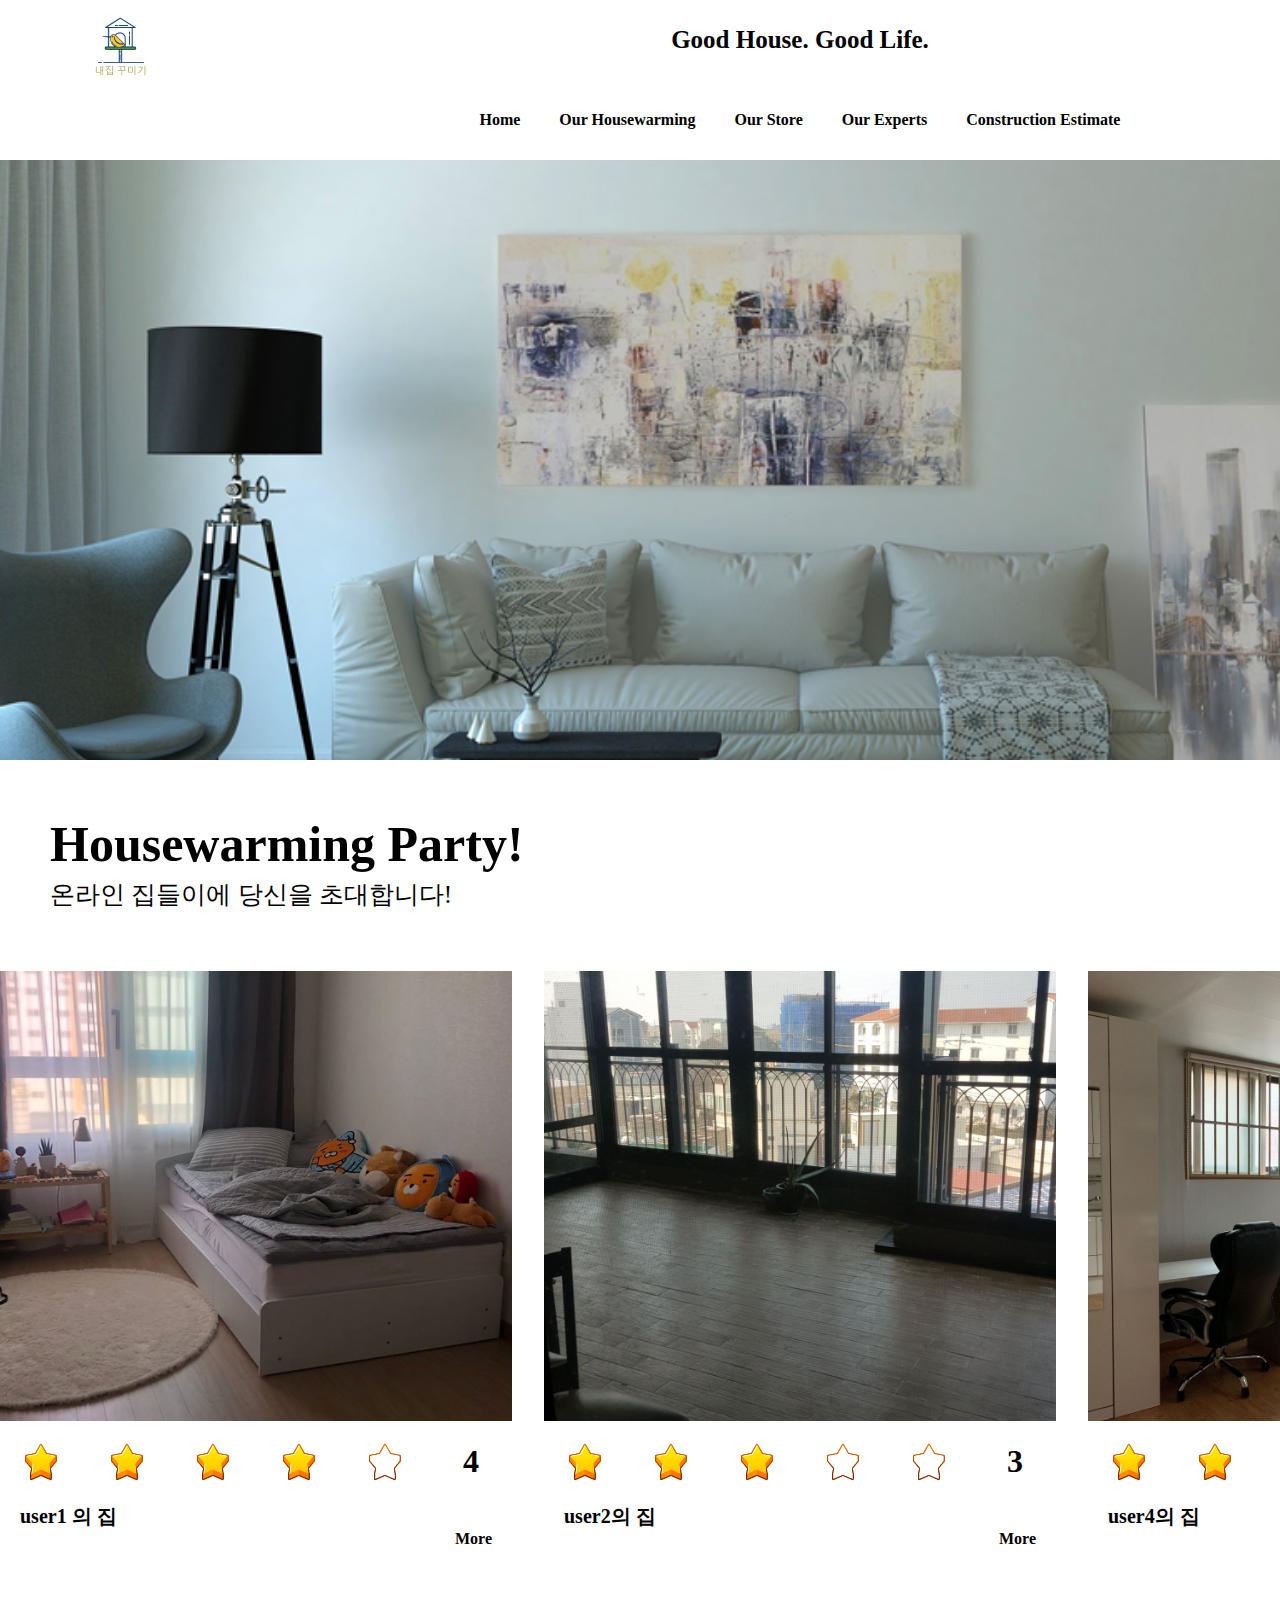
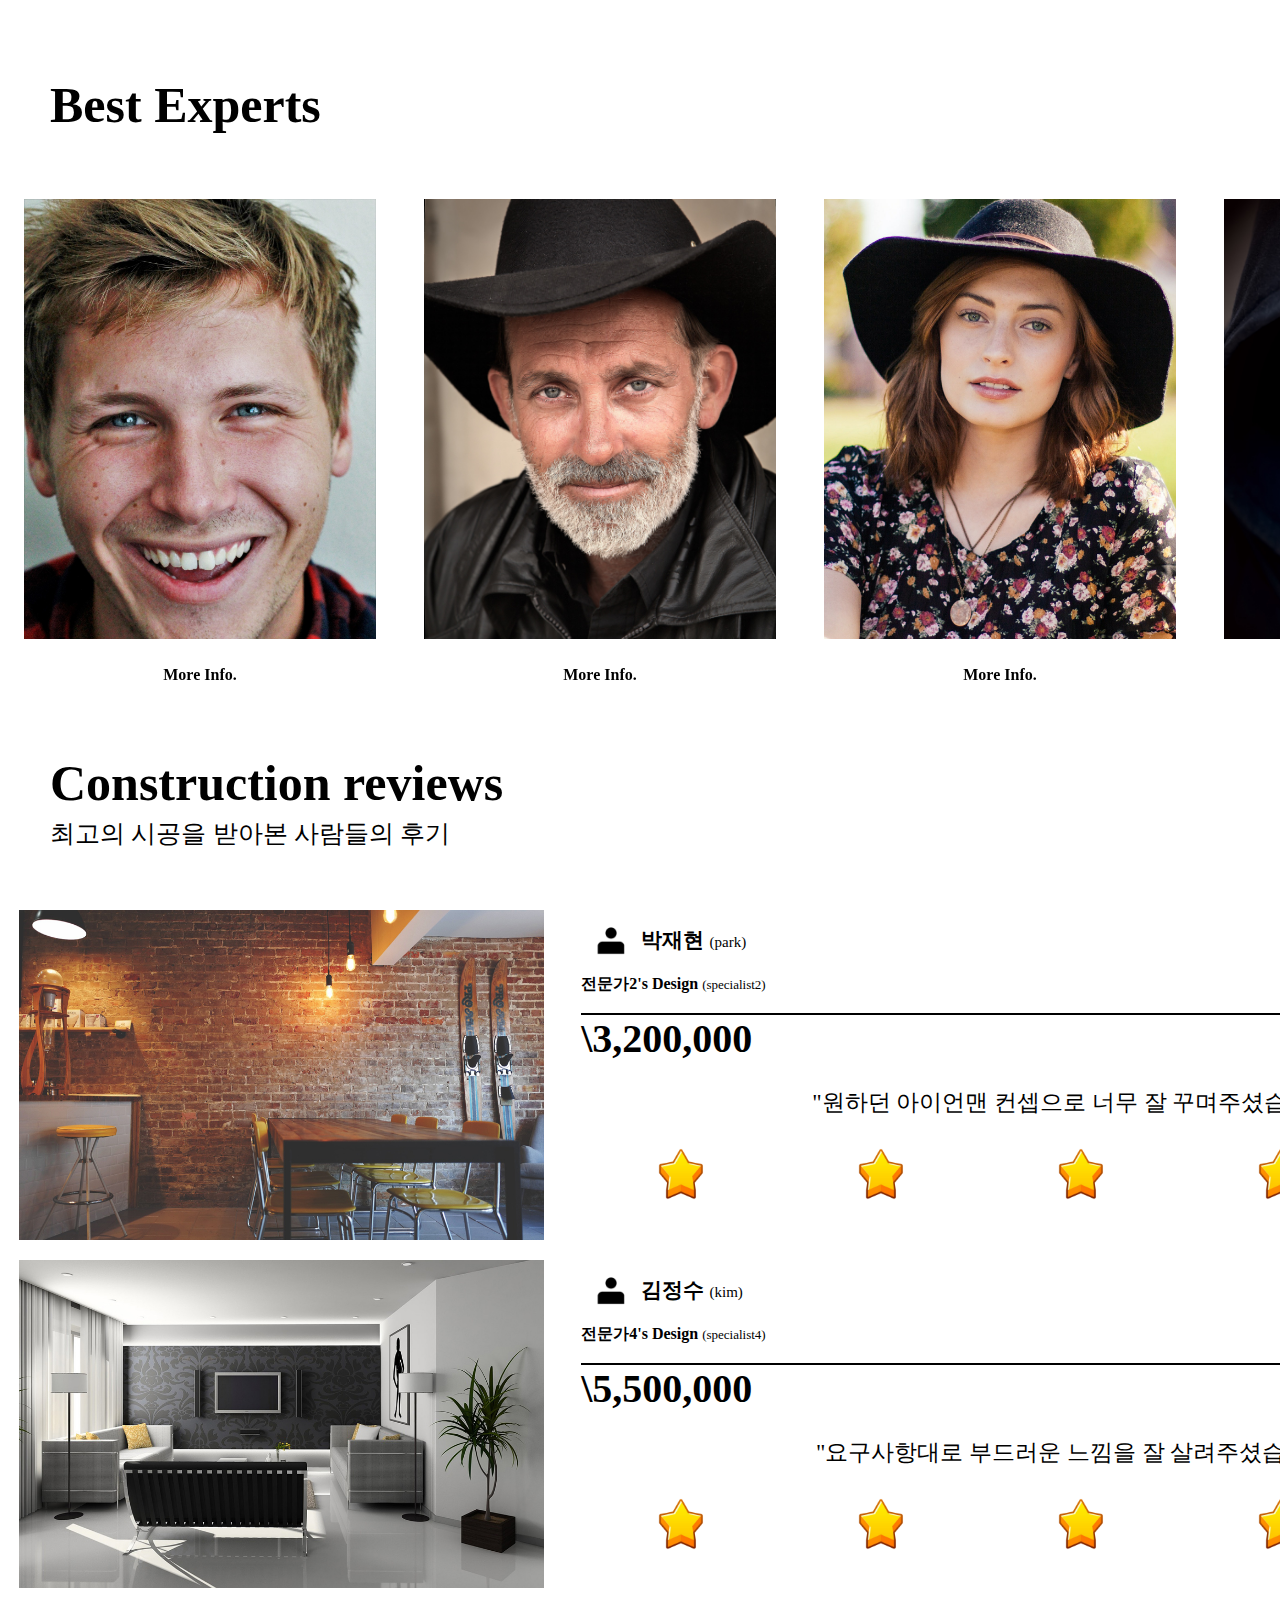
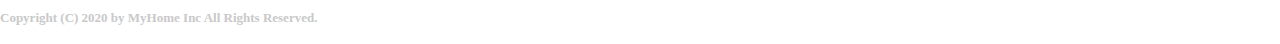
<file: Publishing/index.html>
<!DOCTYPE html>
<html lang="ko">

<head>
    <meta charset="UTF-8">
    <meta name="viewport" content="width=device-width, initial-scale=1.0">
    <title>Document</title>
    <link rel="stylesheet" href="./public/app.css">
    <script src="./js/jquery-3.4.1.min.js"></script>
    <script src="./js/jquery-ui.js"></script>
    <script src="./js/script.js"></script>
</head>

<body>
    <!-- 헤더 -->
    <header>
        <div id="mainHead">
            <div id="logo"><a href="./index.html"><img src="./resources/birdHouseText2.png" alt="logo"></a></div>
            <div id="centers">
                <div id="mainMent">Good House. Good Life.</div>
                <div id="navigate">
                    <ul>
                        <li>
                            <a href="./index.html">Home</a>
                        </li>
                        <li>
                            <a href="#">Our Housewarming</a>
                        </li>
                        <li>
                            <a href="./store.html">Our Store</a>
                        </li>
                        <li>
                            <a href="#">Our Experts</a>
                        </li>
                        <li>
                            <a href="#">Construction Estimate</a>
                        </li>
                    </ul>
                </div>
            </div>
            <div id="member">
                <img src="./resources/people2.png" alt="member">
                <div id="memberSec">
                    <div id="register"><a href="#">회원가입</a></div>
                    <hr style="border: solid 0.6px #000;">
                    <div id="login"><a href="#">로그인</a></div>
                </div>
            </div>
        </div>
    </header>
    <!-- 메인페이지 -->
    <div id="container">
        <!-- 비주얼 이미지 슬라이드 -->
        <section id="imgSlide">
            <div id="mainImgs">
                <img src="./resources/couch-1835923_1920.jpg" alt="couchPic1">
                <img src="./resources/kitchen-2165756_1920.jpg" alt="kitchen1">
                <img src="./resources/window-3042834_1920.jpg" alt="window1">
                <img src="./resources/kitchen-2165756_1920.jpg" alt="kitchen1">
                <img src="./resources/couch-1835923_1920.jpg" alt="couchPic1">
            </div>
        </section>
        <!-- 온라인 집들이 -->
        <section id="houses">
            <div id="houseMents" class="secMents">
                <h1>Housewarming Party!</h1>
                <p>온라인 집들이에 당신을 초대합니다!</p>
            </div>
            <div id="warmings">
                <div id="warmingOne" class="warmGri">
                    <div class="warmImgs">
                        <img src="./resources/housewarming_party/1_before.jpg" alt="warmOneBe" class="beforeImg">
                        <img src="./resources/housewarming_party/1_after.jpg" alt="warmOneAft" class="afterImg">
                    </div>
                    <div class="warmTex">
                        <div class="stars">
                            <img src="./resources/3Dstar.png" alt="star">
                            <img src="./resources/3Dstar.png" alt="star">
                            <img src="./resources/3Dstar.png" alt="star">
                            <img src="./resources/3Dstar.png" alt="star">
                            <img src="./resources/3DnoStar.png" alt="noStar">
                            <h1>4</h1>
                        </div>
                        <div class="warmUserId">user1 의 집</div>
                        <a href="#">More</a>
                    </div>
                </div>
                <div id="warmingTwo" class="warmGri">
                    <div class="warmImgs">
                        <img src="./resources/housewarming_party/2_before.jpg" alt="warmTwo" class="beforeImg">
                        <img src="./resources/housewarming_party/2_after.jpg" alt="warmTwoAft" class="afterImg">
                    </div>
                    <div class="warmTex">
                        <div class="stars">
                            <img src="./resources/3Dstar.png" alt="star">
                            <img src="./resources/3Dstar.png" alt="star">
                            <img src="./resources/3Dstar.png" alt="star">
                            <img src="./resources/3DnoStar.png" alt="noStar">
                            <img src="./resources/3DnoStar.png" alt="noStar">
                            <h1>3</h1>
                        </div>
                        <div class="warmUserId">user2의 집</div>
                        <a href="#">More</a>
                    </div>
                </div>
                <div id="warmingThree" class="warmGri">
                    <div class="warmImgs">
                        <img src="./resources/housewarming_party/4_before.jpg" alt="warmFour" class="beforeImg">
                        <img src="./resources/housewarming_party/4_after.jpg" alt="warmFourAft" class="afterImg">
                    </div>
                    <div class="warmTex">
                        <div class="stars">
                            <img src="./resources/3Dstar.png" alt="star">
                            <img src="./resources/3Dstar.png" alt="star">
                            <img src="./resources/3DnoStar.png" alt="noStar">
                            <img src="./resources/3DnoStar.png" alt="noStar">
                            <img src="./resources/3DnoStar.png" alt="noStar">
                            <h1>2</h1>
                        </div>
                        <div class="warmUserId">user4의 집</div>
                        <a href="#">More</a>
                    </div>
                </div>
            </div>
        </section>
        <!-- 전문가 -->
        <section id="expert">
            <div id="expertMents" class="secMents">
                <h1>Best Experts</h1>
            </div>
            <div id="expertList">
                <div id="expertOne" class="expertGri">
                    <div class="flipCard">
                        <li>
                            <div class="front">
                                <img src="./resources/specialist/specialist1.jpg" alt="expertPer">
                            </div>
                            <div class="back">
                                <p class="morePlusBtn" title="Details">+</p>
                                <div class="backCard">
                                    <img src="./resources/birdHouse.png" alt="logo">
                                    <div class="expertCardMent">
                                        <p>Creat a dream</p>
                                    </div>
                                    <div class="expertInfo">
                                        <div class="expertName">
                                            <img src="./resources/people2.png" alt="">
                                            <p>전문가1 <span>(specialist1)</span></p>
                                        </div>
                                    </div>
                                </div>
                            </div>
                        </li>
                    </div>
                    <a href="#
                    " class="moreBtn">More Info.</a>
                </div>
                <div id="expertTwo" class="expertGri">
                    <div class="flipCard">
                        <li>
                            <div class="front">
                                <img src="./resources/specialist/specialist2.jpg" alt="expertPer">
                            </div>
                            <div class="back">
                                <p class="morePlusBtn" title="Details">+</p>
                                <div class="backCard">
                                    <img src="./resources/birdHouse.png" alt="logo">
                                    <div class="expertCardMent">
                                        <p>Creat a dream</p>
                                    </div>
                                    <div class="expertInfo">
                                        <div class="expertName">
                                            <img src="./resources/people2.png" alt="">
                                            <p>전문가2 <span>(specialist2)</span></p>
                                        </div>
                                    </div>
                                </div>
                            </div>
                        </li>
                    </div>
                    <a href="#
                    " class="moreBtn">More Info.</a>
                </div>
                <div id="expertThree" class="expertGri">
                    <div class="flipCard">
                        <li>
                            <div class="front">
                                <img src="./resources/specialist/specialist3.jpg" alt="expertPer">
                            </div>
                            <div class="back">
                                <p class="morePlusBtn" title="Details">+</p>
                                <div class="backCard">
                                    <img src="./resources/birdHouse.png" alt="logo">
                                    <div class="expertCardMent">
                                        <p>Creat a dream</p>
                                    </div>
                                    <div class="expertInfo">
                                        <div class="expertName">
                                            <img src="./resources/people2.png" alt="">
                                            <p>전문가3 <span>(specialist3)</span></p>
                                        </div>
                                    </div>
                                </div>
                            </div>
                        </li>
                    </div>
                    <a href="#
                    " class="moreBtn">More Info.</a>
                </div>
                <div id="expertFour" class="expertGri">
                    <div class="flipCard">
                        <li>
                            <div class="front">
                                <img src="./resources/specialist/specialist4.jpg" alt="expertPer">
                            </div>
                            <div class="back">
                                <p class="morePlusBtn" title="Details">+</p>
                                <div class="backCard">
                                    <img src="./resources/birdHouse.png" alt="logo">
                                    <div class="expertCardMent">
                                        <p>Creat a dream</p>
                                    </div>
                                    <div class="expertInfo">
                                        <div class="expertName">
                                            <img src="./resources/people2.png" alt="">
                                            <p>전문가4 <span>(specialist4)</span></p>
                                        </div>
                                    </div>
                                </div>
                            </div>
                        </li>
                    </div>
                    <a href="#
                    " class="moreBtn">More Info.</a>
                </div>
            </div>
        </section>
        <!-- 전문가 시공 후기 -->
        <section id="constReviews">
            <div id="reviewMents" class="secMents">
                <h1>Construction reviews</h1>
                <p>최고의 시공을 받아본 사람들의 후기</p>
            </div>
            <div id="reviewLists">
                <div id="reviewOne" class="reviewGri">
                    <div class="reviewImg">
                        <img src="./resources/brick-wall-1834784_1920.jpg" alt="review1">
                    </div>
                    <div class="reviewerTextss">
                        <div class="reviewer reviewSecs">
                            <img src="./resources/people2.png" alt="person">
                            <p>박재현 <span>(park)</span></p>
                        </div>
                        <div class="expertName reviewSecs">
                            <p>전문가2's Design <span>(specialist2)</span></p>
                        </div>
                        <br>
                        <hr style="border: 1px solid #000">
                        <div class="cost reviewSecs">\3,200,000</div>
                        <div class="reviewText reviewSecs">"원하던 아이언맨 컨셉으로 너무 잘 꾸며주셨습니다!"</div>
                        <div class="reviewScore reviewSecs">
                            <img src="./resources/3Dstar.png" alt="star">
                            <img src="./resources/3Dstar.png" alt="star">
                            <img src="./resources/3Dstar.png" alt="star">
                            <img src="./resources/3Dstar.png" alt="star">
                            <img src="./resources/3Dstar.png" alt="star">
                        </div>
                    </div>
                </div>
                <div id="reviewTwo" class="reviewGri">
                    <div class="reviewImg">
                        <img src="./resources/livingroom-1032733_1280.jpg" alt="review1">
                    </div>
                    <div class="reviewerTextss">
                        <div class="reviewer reviewSecs">
                            <img src="./resources/people2.png" alt="person">
                            <p>김정수 <span>(kim)</span></p>
                        </div>
                        <div class="expertName reviewSecs">
                            <p>전문가4's Design <span>(specialist4)</span></p>
                        </div>
                        <br>
                        <hr style="border: 1px solid #000">
                        <div class="cost reviewSecs">\5,500,000</div>
                        <div class="reviewText reviewSecs">"요구사항대로 부드러운 느낌을 잘 살려주셨습니다."</div>
                        <div class="reviewScore reviewSecs">
                            <img src="./resources/3Dstar.png" alt="star">
                            <img src="./resources/3Dstar.png" alt="star">
                            <img src="./resources/3Dstar.png" alt="star">
                            <img src="./resources/3Dstar.png" alt="star">
                            <img src="./resources/3DnoStar.png" alt="noStar">
                        </div>
                    </div>
                </div>
            </div>
        </section>
        <!-- 푸터 -->
        <footer>
            Copyright (C) 2020 by MyHome Inc All Rights Reserved.
        </footer>
        <br>
    </div>
</body>

</html>
</file>
<file: Publishing/public/app.css>
* {
    padding: 0;
    margin: 0;
    border: 0;
    box-sizing: border-box;
    list-style: none;
    outline: none;
    text-decoration: none;
    user-select: none;
}

@media(min-width:481px){    
    /* 헤더 */
    
    header {
        position: fixed;
        width: 100%;
        height: 160px;
        margin: 0 auto;
        background-color: #fff;
        z-index: 10;
    }
    
    #mainHead {
        position: relative;
        width: 1600px;
        height: 100%;
        margin: 0 auto;
    }
    
    #logo {
        position: absolute;
        left: 80px;
        height: 80px;
        width: 80px;
        display: flex;
        align-items: center;
        justify-content: center;
    }
    
    #logo > a {
        height: 100%;
        width: 100%;
    }
    
    #logo > a > img {
        height: 100%;
        width: 100%;
    }
    
    #centers {
        position: absolute;
        width: 680px;
        left: 50%;
        transform: translateX(-50%);
        height: 100%;
    }
    
    #mainMent {
        position: absolute;
        height: 50%;
        top: 0;
        width: 100%;
        display: flex;
        align-items: center;
        justify-content: center;
        font-weight: bolder;
        font-size: 25px;
    }
    
    #navigate {
        position: absolute;
        display: flex;
        align-items: center;
        justify-content: center;
        width: 100%;
        height: 50%;
        bottom: 0;
        background-color: #fff;
    }
    
    #navigate > ul {
        display: flex;
        justify-content: space-around;
        align-items: center;
        width: 100%;
        height: 100%;
    }
    
    #navigate > ul > li {
        cursor: pointer;
    }
    
    #navigate > ul > li > a {
        color: #000;
        position: relative;
        font-weight: 550;
    }
    
    /* #navigate > ul > li > a::before {
        content: "";
        width: 105%;
        background-color: #000;
        bottom: 0;
        position: absolute;
        left: -2.5%;
        height: 2px;
        bottom: -9px;
        transform: scaleX(0);
        visibility: hidden;
        transition: all 0.3s;
    }

    #navigate > ul > li > a:hover::before {
        transform: scaleX(1);
        visibility: visible;
    } */

    #navigate > ul > li > a:before {
        position: absolute;
        width: 105%;
        left: -2.5%;
        height: 2px;
        content: "";
        background-color: #000;
        bottom: -9px;
        transform: scaleX(0);
        visibility: hidden;
        transition: all 0.3s;
    }

    #navigate > ul > li > a:hover:before {
        visibility: visible;
        transform: scaleX(1);
    }
    
    #member {
        position: absolute;
        right: 80px;
        width: 80px;
        text-align: center;
        height: 80px;
        z-index: 1;
    }
    
    #member > img {
        width: 100%;
        height: 80px;
        cursor: pointer;
        z-index: 1;
        background-color: #fff;
    }
    
    #member:hover #memberSec {
        top: 80px;
        opacity: 1;
    }
    
    #memberSec {
        position: absolute;
        width: 100%;
        height: 60px;
        top: 0;
        transition: all 0.5s;
        z-index: -1;
        opacity: 0;
        left: 50%;
        transform: translateX(-50%);
        background-color: #fff;
    }
    
    #memberSec div {
        width: 100%;
        height: 50%;
        display: flex;
        align-items: center;
        justify-content: center;
        font-size: 14px;
    }
    
    #memberSec div a {
        color: #000;
    }
    
    /* 메인페이지 */
    
    #container {
        width: 1600px;
        margin: 0 auto;
        padding-top: 160px;
    }
    
    /* 비주얼 이미지 슬라이드 */
    
    @keyframes slidein {
        0% {
            left: 0;
        }
    
        25% {
            left: -100%;
        }
    
        50%{
            left: -200%;
        }
    
        75%{
            left: -300%;
        }
    
        100%{
            left: -400%;
        }
      }
    
    #imgSlide {
        position: relative;
        width: 100%;
        height: 600px;
        overflow: hidden;
        display: flex;
    }
    
    #mainImgs {
        position: relative;
        display: flex;
        animation-duration: 20s;
        animation-name: slidein;
        animation-iteration-count: infinite;
        align-items: center;
        justify-content: center;
    }
    
    #mainImgs img {
        width: 1600px;
        height: 960px;
    }
    
    /* 온라인 집들이 */
    
    #houses {
        position: relative;
        width: 100%;
    }
    
    .secMents {
        position: relative;
        padding: 55px 0 60px 50px;
    }
    
    .secMents > h1 {
        font-size: 50px;
        padding-bottom: 5px;
    }
    
    .secMents > p {
        font-size: 25px;
        font-weight: 400;
    }
    
    #warmings {
        position: relative;
        display: grid;
        grid-template-columns: 32% 32% 32%;
        grid-template-rows: 650px;
        justify-content: space-between;
        height: 650px;
    }
    
    #warmings .warmGri {
        position: relative;
        width: 100%;
        overflow: hidden;
    }
    
    #warmings .warmGri .warmImgs {
        position: relative;
        width: 100%;
        height: 450px;
        overflow: hidden;
    }
    
    #warmings .warmGri .warmImgs img {
        position: absolute;
        width: 120%;
        top: 50%;
        left: 50%;
        transform: translate(-50%, -50%);
    }
    
    #warmings .warmGri > div.warmImgs > img.afterImg {
        margin-left: 570px;
        transition: all 0.8s;
    }
    
    #warmings .warmGri .warmImgs:hover .afterImg {
        margin-left: 0;
    }
    
    #warmings .warmGri > .warmTex {
        position: relative;
        height: 180px;
        bottom: 0;
    }
    
    #warmings .warmGri > .warmTex .stars {
        position: relative;
        width: 100%;
        height: calc(1600 / 20);
        display: grid;
        grid-template-columns: 16% 16% 16% 16% 16% 16%;
        grid-template-rows: calc(1600 / 20);
        justify-content: space-between;
        align-items: center;
        text-align: center;
    }
    
    #warmings .warmGri > .warmTex .stars img {
        width: 100%;
    }
    
    #warmings .warmGri > .warmTex .warmUserId {
        font-weight: bold;
        font-size: 20px;
        padding-left: 20px;
    }
    
    #warmings .warmGri > .warmTex a {
        color: #000;
        position: absolute;
        right: 20px;
        font-weight: 550;
    }
    
    /* 전문가 */
    
    #expertList {
        position: relative;
        width: 100%;
        display: grid;
        grid-template-columns: 22% 22% 22% 22%;
        grid-template-rows: 500px;
        justify-content: space-around;
    }
    
    .expertGri {
        position: relative;
        width: 100%;
        perspective: 1000px;
    }
    
    /* .expertGri .flipCard {
        position: relative;
        transform-style: preserve-3d;
        transition: transform 0.6s;
    } */

    .expertGri .flipCard:hover li{
        transform: rotateY(180deg);
    }
    
    .expertGri li {
        position: relative;
        width: 100%;
        height: 440px;
        transform-style: preserve-3d;
        transition: transform 0.6s;
    }
    
    .expertGri li .front, .expertGri li .back {
        position: absolute;
        width: 100%;
        height: 100%;
        overflow: hidden;
        -webkit-backface-visibility: hidden;
        backface-visibility: hidden;
    }
    
    .expertGri li .back {
        transform: rotateY(180deg);
        /* color: #fff; */
        background-color: rgb(240, 240, 240);
    }
    
    .expertGri li .back .morePlusBtn {
        position: absolute;
        right: 8px;
        top: 3px;
        color: #000;
        font-weight: 400;
        font-size: 25px;
        cursor: pointer;
    }
    
    .expertGri li .back .backCard {
        background-color: rgb(255,255,255);
        position: absolute;
        width: 80%;
        height: 80%;
        top: 50%;
        left: 50%;
        transform: translate(-50%, -50%);
    }
    
    .expertGri li .back .backCard img {
        position: absolute;
        top: 0;
        left: 0;
    }
    
    .expertGri li .back .backCard .expertCardMent {
        position: relative;
        width: 100%;
        height: 70%;
        text-align: center;
    }
    
    .expertGri li .back .backCard .expertCardMent p {
        position: absolute;
        top: 50%;
        left: 50%;
        transform: translate(-50%, -50%);
        font-weight: 200;
        color: rgba(0, 0, 0, 0.5);
        font-size: 17px;
    }
    
    .expertGri li .back .backCard .expertInfo {
        position: relative;
        width: 100%;
        height: 30%;
    }
    
    .expertGri li .back .backCard .expertInfo .expertName {
        position: relative;
        font-size: 15px;
        font-family: inherit;
        font-weight: 150;
        display: flex;
        justify-content: space-around;
        align-items: center;
        width: 80%;
        height: 100%;
    }
    
    .expertGri li .back .backCard .expertInfo .expertName img {
        position: absolute;
        width: 45px;
        height: 45px;
        top: 68px;
    }
    
    .expertGri li .back .backCard .expertInfo .expertName p {
        position: absolute;
        bottom: 5px;
        left: 37px;
    }
    
    .expertGri li .front img {
        position: absolute;
        width: 100%;
        overflow: hidden;
    }
    
    .expertGri > .moreBtn {
        position: absolute;
        bottom: 15px;
        left: 50%;
        transform: translateX(-50%);
        color: #000;
        font-weight: 700;
    }

    /* 전문가 시공 후기 */
    
    #reviewLists {
        position: relative;
        width: 100%;
        height: 700px;
        display: grid;
        grid-template-columns: 100%;
        grid-template-rows: 50%;
    }
    
    .reviewGri {
        position: relative;
        width: 100%;
        height: 100%;
        display: flex;
        justify-content: space-around;
        overflow: hidden;
        padding-bottom: 20px;
    }
    
    .reviewGri .reviewImg {
        position: relative;
        height: 100%;
        width: 525px;
        overflow: hidden;
    }
    
    .reviewGri .reviewImg img {
        width: 100%;
    }
    
    .reviewGri > .reviewerTextss {
        position: relative;
        height: 100%;
        width: 1000px;
    }
    
    .reviewGri > .reviewerTextss .reviewSecs {
        position: relative;
        width: 100%;
    }
    
    .reviewGri > .reviewerTextss .reviewer p {
        position: absolute;
        top: 16px;
        left: 60px;
        font-weight: 700;
        font-size: 21px;
    }
    
    .reviewGri > .reviewerTextss .reviewer p span {
        font-weight: normal;
        font-size: 15px;
    }
    
    .reviewGri > .reviewerTextss .reviewer img {
        position: relative;
        width: 60px;
    }
    
    .reviewGri > .reviewerTextss .expertName p {
        font-weight: 700;
    }
    
    .reviewGri > .reviewerTextss .expertName p span {
        font-weight: normal;
        font-size: 13px;
    }
    
    .reviewGri > .reviewerTextss .cost {
        font-size: 40px;
        font-weight: 600;
    }
    
    .reviewGri > .reviewerTextss .reviewText {
        padding-top: 25px;
        text-align: center;
        font-size: 23px;
    }
    
    .reviewGri > .reviewerTextss .reviewScore {
        width: 100%;
        display: flex;
        justify-content: space-around;
        bottom: 0;
    }
    
    .reviewGri > .reviewerTextss .reviewScore img {
        height: calc(330px - 64px - 21px - 21px - 2px - 54px - 56px);
    }
    
    footer {
        font-size: 13px;
        color: rgb(201, 201, 201);
        font-weight: 600;
    }

    /* 스토어 디자인 */
    #storeContent {
        background-color: #f5f5f5;
    }

    #storeShopping {
        position: relative;
        width: 1600px;
        margin: 0 auto;
        padding-top: 30px;
        display: flex;
    }

    #storeContainer {
        position: relative;
        width: 1300px;
        display: grid;
        grid-template-columns: repeat(4, 1fr);
        grid-template-rows: 500px;
        grid-row-gap: 20px;
        margin-bottom: 50px;   
    }

    #storeName {
        padding-top: 180px;
        text-align: center;
        border-top: 1px solid #000;
    }

    .itemBoard {
        cursor: pointer;
        border: 1px solid #ddd;
        width: 310px;
        height: 500px;
        overflow: hidden;
        background-color: #fff;
    }

    .itemList {
        width: 100%;
        height: 100%;
        position: relative;
        top: 0;
        left: 0;
        background-color: #fff;
    }

    .itemName {
        text-align: center;
        width: 100%;
        height: 50px;
        display: flex;
        align-items: center;
        justify-content: center;
    }

    .itemImg {
        width: 100%;
        height: 308px;
    }

    hr {
        border-bottom: 0.5px solid #ddd;
    }

    .itemImg > img {
        width: 100%;
        top: 0;
        left: 0;
    }

    .product_name {
        width: 100%;
        height: calc(498px - 50px - 3px - 308px - 50px);
        font-weight: 1000;
        font-size: 18px;
        color: rgba(0, 0, 0, 0.3);
        display: flex;
        align-items: center;
        justify-content: center;
    }

    .itemBoard:hover .product_name {
        color: rgba(0, 0, 0, 1);
    }

    .itemCost {
        position: relative;
        width: 100%;
        height: 50px;
        display: flex;
        align-items: center;
        justify-content: center;
    }

    #shoppingBox {
        width: 250px;
        position: relative;
        margin: 0 auto;
        height: calc(50px + 30px + 361px + 55px);
    }

    #name {
        width: 100%;
        height: 50px;
        display: flex;
        align-items: center;
        justify-content: center;
        border-bottom: 1px solid rgba(0, 0, 0, 0.3);
        background-color: #fff;
        border-top: 3px dashed rgba(0, 0, 0, 0.1);
        border-left: 3px dashed rgba(0, 0, 0, 0.1);
        border-right: 3px dashed rgba(0, 0, 0, 0.1);
    }

    #viewAll {
        position: relative;
        width: 100%;
        height: 30px;
        padding-top: 10px;
        background-color: #fff;
        border-left: 3px dashed rgba(0, 0, 0, 0.1);
        border-right: 3px dashed rgba(0, 0, 0, 0.1);
    }

    #viewAll > p {
        position: absolute;
        right: 10px;
        font-weight: bold;
        font-size: 13px;
        cursor: pointer;
    }

    #dragSec {
        position: relative;
        width: 100%;
        height: calc(494px - 49px - 30px - 54px);
        background-color: #fff;
        border-left: 3px dashed rgba(0, 0, 0, 0.1);
        border-right: 3px dashed rgba(0, 0, 0, 0.1);
    }

    #carts {
        position: relative;
        width: 100%;
        bottom: 0;
        height: 55px;
        font-weight: bold;
        font-size: 14px;
        color: rgba(0, 0, 0, 0.6);
        display: flex;
        align-items: center;
        justify-content: center;
        border-top: 1px solid rgba(0, 0, 0, 0.3);
        background-color: #fff;
        border-bottom: 3px dashed rgba(0, 0, 0, 0.1);
        border-left: 3px dashed rgba(0, 0, 0, 0.1);
        border-right: 3px dashed rgba(0, 0, 0, 0.1);
    }

    .itemssssss {
        width: 90%;
        height: 50px;
        display: flex;
        margin: 5px auto;
        justify-content: space-between;
        /* padding: 5px 0; */
        /* background-color: rgba(0, 0, 0, 0.1); */
    }

    .itemImgssssssssss {
        height: 100%;
    }

    .itemImgssssssssss img {
        width: 50px;
        height: 100%;
        border: 1px solid rgba(0, 0, 0, 0.3);
    }

    .itemTextssssssss {
        width: 70%;
        height: 100%;
        display: flex;
        align-items: center;
        justify-content: center;
        font-size: 14px;
    }

    #moreDragSec {
        position: absolute;
        bottom: 0;
        text-align: center;
        width: 100%;
        height: 60px;
        line-height: 10px;
        font-size: 25px;
        display: none;
    }

    #dragItemSec {
        padding-top: 3px;
    }

    .lines {
        border-left: 1px solid #aaa;
        height: 70%;
        margin: auto 0;
    }

    #myShoppingCartss {
        position: fixed;
        background-color: rgba(0, 0, 0, 0.1);
        width: 100%;
        height: 100%;
        top: 0;
        left: 0;
        z-index: 10000;
        display: none;
    }

    #myCartss {
        position: absolute;
        top: 50%;
        left: 50%;
        transform: translate(-50%, -50%);
        background-color: #fff;
        width: 80%;
        height: 80%;
        z-index: 15;
    }

    #cancelSecsss {
        width: 100%;
        height: 100%;
    }

    #cartItems {
        width: 80%;
        height: 60%;
        position: absolute;
        top: 50%;
        left: 50%;
        transform: translate(-50%, -50%);
        border: 1px solid #000;
    }

    #cartItemTotalList {
        height: 85%;
        overflow-y: scroll;   
    }

    #cartTotalCost {
        width: 80%;
        margin: 0 auto;
        border-top: 1px solid black;
        text-align: center;
        display: flex;
        align-items: center;
        justify-content: center;
        height: 12%;
        margin-top: 10px;
    }

    #cartTotalCost input {
        font-size: 25px;
        font-weight: bold;
        text-align: center;
    }

    #cartCancel {
        cursor: pointer;
    }

    #cartBtnss {
        position: absolute;
        bottom: 50px;
        left: 50%;
        transform: translateX(-50%);
        display: flex;
        align-items: center;
        justify-content: center;
    }

    #cartBtnss button {
        width: 200px;
        height: 60px;
        border-radius: 25px;
        border: 1px solid rgba(0, 0, 0, 0.3);
        cursor: pointer;
        transition: all 0.3s;
        font-size: 15px;
    }

    #cartBtnss button:hover {
        background-color: rgba(0, 0, 0, 0.3);
        color: #fff;
    }

    #cartItems .cartItemss .itemTextssssssss.cartItemName {
        width: 30%;
    }

    #cartItems .cartItemss .cartItemCount {
        width: 20%;
        height: 100%;
        display: flex;
        align-items: center;
        justify-content: center;
    }

    #cartItems .cartItemss .cartItemCount input {
        border: 1px solid #000;
        width: 80px;
        height: 30px;
        padding: 5px 10px;
        margin-right: 10px;
    }

    #cartItems .cartItemss .itemCosts {
        width: 20%;
        display: flex;
        align-items: center;
        justify-content: center;
    }

    #cartItemTotalList > div > div.itemCosts > input[type=text] {
        font-size: 18px;
        width: 100px;
        min-width: 100px;
        max-width: 180px;
    }

    #cartItems .cartItemss .cancelCartBtnsss {
        display: flex;
        align-items: center;
        justify-content: center;
    }

    #cartItems .cartItemss .cancelCartBtnsss > button {
        width: 60px;
        height: 30px;
        background-color: red;
        cursor: pointer;
    }
}

/* 모바일 버전 */

@media(max-width:480px){
    header {
        position: fixed;
        width: 100%;
        height: 160px;
        margin: 0 auto;
        background-color: #fff;
        z-index: 10;
    }
    
    #mainHead {
        position: relative;
        width: 480px;
        height: 100%;
        margin: 0 auto;
    }
    
    #logo {
        position: absolute;
        left: 10px;
        top: 10px;
        height: 60px;
        width: 60px;
        display: flex;
        align-items: center;
        justify-content: center;
    }
    
    #logo > a {
        height: 100%;
        width: 100%;
    }
    
    #logo > a > img {
        height: 100%;
        width: 100%;
    }
    
    #centers {
        position: absolute;
        width: 300px;
        left: 50%;
        transform: translateX(-50%);
        height: 100%;
    }
    
    #mainMent {
        position: absolute;
        height: 50%;
        top: 0;
        width: 100%;
        display: flex;
        align-items: center;
        justify-content: center;
        font-weight: bolder;
        font-size: 23px;
    }
    
    #navigate {
        position: absolute;
        display: flex;
        align-items: center;
        justify-content: center;
        width: 100%;
        height: 50%;
        bottom: 0;
    }
    
    #navigate > ul {
        display: flex;
        justify-content: space-around;
        align-items: center;
        width: 100%;
        height: 100%;
    }
    
    #navigate > ul > li {
        cursor: pointer;
        text-align: center;
    }
    
    #navigate > ul > li > a {
        color: #000;
        position: relative;
        font-weight: 550;
        font-size: 10px;
    }

    #member {
        position: absolute;
        top: 10px;
        right: 10px;
        width: 60px;
        text-align: center;
        height: 60px;
        z-index: 1;
    }
    
    #member > img {
        width: 100%;
        height: 60px;
        cursor: pointer;
        z-index: 1;
        background-color: #fff;
    }
    
    #member:hover #memberSec {
        top: 50px;
        opacity: 1;
    }
    
    #memberSec {
        position: absolute;
        width: 75%;
        height: 60px;
        top: 0;
        transition: all 0.5s;
        z-index: -1;
        opacity: 0;
        left: 50%;
        transform: translateX(-50%);
    }
    
    #memberSec div {
        width: 100%;
        height: 50%;
        display: flex;
        align-items: center;
        justify-content: center;
        font-size: 10px;
    }
    
    #memberSec div a {
        color: #000;
    }
    
    /* 메인페이지 */
    
    #container {
        width: 480px;
        margin: 0 auto;
        padding-top: 160px;
    }
    
    /* 비주얼 이미지 슬라이드 */
    
    @keyframes slidein {
        0% {
            left: 0;
        }
    
        25% {
            left: -100%;
        }
    
        50%{
            left: -200%;
        }
    
        75%{
            left: -300%;
        }
    
        100%{
            left: -400%;
        }
      }
    
    #imgSlide {
        position: relative;
        width: 100%;
        height: 360px;
        overflow: hidden;
        display: flex;
    }
    
    #mainImgs {
        position: relative;
        display: flex;
        animation-duration: 20s;
        animation-name: slidein;
        animation-iteration-count: infinite;
        align-items: center;
        justify-content: center;
    }
    
    #mainImgs img {
        width: 480px;
        height: 360px;
    }
    
    /* 온라인 집들이 */
    
    #houses {
        position: relative;
        width: 100%;
    }
    
    .secMents {
        position: relative;
        padding: 25px 0 20px 30px;
    }
    
    .secMents > h1 {
        font-size: 20px;
        padding-bottom: 5px;
    }
    
    .secMents > p {
        font-size: 15px;
        font-weight: 400;
    }
    
    #warmings {
        position: relative;
        display: grid;
        grid-template-columns: 32% 32% 32%;
        grid-template-rows: 250px;
        justify-content: space-around;
        height: 200px;
    }
    
    #warmings .warmGri {
        position: relative;
        width: 100%;
        overflow: hidden;
    }
    
    #warmings .warmGri .warmImgs {
        position: relative;
        width: 100%;
        height: 100px;
        overflow: hidden;
    }
    
    #warmings .warmGri .warmImgs img {
        position: absolute;
        width: 120%;
        top: 50%;
        left: 50%;
        transform: translate(-50%, -50%);
    }
    
    #warmings .warmGri > div.warmImgs > img.afterImg {
        margin-left: 570px;
        transition: all 0.8s;
    }
    
    #warmings .warmGri .warmImgs:hover .afterImg {
        margin-left: 0;
    }
    
    #warmings .warmGri > .warmTex {
        position: relative;
        height: 100px;
        bottom: 0;
    }
    
    #warmings .warmGri > .warmTex .stars {
        position: relative;
        width: 100%;
        height: calc(480 / 16);
        display: grid;
        grid-template-columns: 16% 16% 16% 16% 16% 16%;
        grid-template-rows: calc(1600 / 20);
        justify-content: space-between;
        align-items: center;
        text-align: center;
    }
    
    #warmings .warmGri > .warmTex .stars img {
        width: 100%;
    }
    
    #warmings .warmGri > .warmTex .warmUserId {
        font-weight: bold;
        font-size: 14px;
        padding-left: 20px;
    }
    
    #warmings .warmGri > .warmTex a {
        color: #000;
        position: absolute;
        right: 20px;
        font-weight: 550;
        font-size: 10px;
    }
    
    /* 전문가 */
    
    #expertList {
        position: relative;
        width: 100%;
        display: grid;
        grid-template-columns: 22% 22% 22% 22%;
        grid-template-rows: 170px;
        justify-content: space-around;
    }
    
    .expertGri {
        position: relative;
        width: 100%;
        overflow: hidden;
    }
    
    .expertGri .flipCard {
        position: relative;
        transform-style: preserve-3d;
        transition: transform 0.6s;
    }
    
    .expertGri li {
        position: relative;
        width: 100%;
        height: 130px;
        transform-style: preserve-3d;
        transition: transform 0.6s;
    }
    
    .expertGri li .front, .expertGri li .back {
        position: absolute;
        width: 100%;
        height: 100%;
        overflow: hidden;
        -webkit-backface-visibility: hidden;
        backface-visibility: hidden;
    }
    
    .expertGri li .back {
        transform: rotateY(180deg);
        background-color: rgb(240, 240, 240);
    }
    
    .expertGri li .back .morePlusBtn {
        position: absolute;
        right: 1px;
        top: 0;
        color: #000;
        font-weight: 400;
        font-size: 5px;
        cursor: pointer;
    }
    
    .expertGri li .back .backCard {
        background-color: rgb(255,255,255);
        position: absolute;
        width: 80%;
        height: 80%;
        top: 50%;
        left: 50%;
        transform: translate(-50%, -50%);
    }
    
    .expertGri li .back .backCard img {
        position: absolute;
        top: 0;
        left: 0;
        width: 200px;
    }
    
    .expertGri li .back .backCard .expertCardMent {
        position: relative;
        width: 100%;
        height: 70%;
        text-align: center;
    }
    
    .expertGri li .back .backCard .expertCardMent p {
        position: absolute;
        top: 50%;
        left: 50%;
        transform: translate(-50%, -50%);
        font-weight: 200;
        color: rgba(0, 0, 0, 0.5);
        font-size: 8px;
    }
    
    .expertGri li .back .backCard .expertInfo {
        position: relative;
        width: 100%;
        height: 30%;
    }
    
    .expertGri li .back .backCard .expertInfo .expertName {
        position: relative;
        font-size: 5px;
        font-family: inherit;
        font-weight: 150;
        display: flex;
        justify-content: space-around;
        align-items: center;
        width: 80%;
        height: 100%;
    }
    
    .expertGri li .back .backCard .expertInfo .expertName img {
        display: none;
    }
    
    .expertGri li .back .backCard .expertInfo .expertName p {
        position: absolute;
        bottom: 5px;
        left: 4px;
        font-size: 3px;
    }
    
    .expertGri li .front img {
        position: absolute;
        width: 100%;
        overflow: hidden;
    }
    
    .expertGri .flipCard:hover li{
        transform: rotateY(180deg);
    }
    
    .expertGri > .moreBtn {
        position: absolute;
        bottom: 15px;
        left: 50%;
        transform: translateX(-50%);
        color: #000;
        font-weight: 700;
        font-size: 10px;
    }

    /* 전문가 시공 후기 */
    
    #reviewLists {
        position: relative;
        width: 100%;
        height: 350px;
        display: grid;
        grid-template-columns: 100%;
        grid-template-rows: 50%;
    }
    
    .reviewGri {
        position: relative;
        width: 100%;
        height: 100%;
        display: flex;
        justify-content: space-around;
        overflow: hidden;
        padding-bottom: 20px;
    }
    
    .reviewGri .reviewImg {
        position: relative;
        height: 155px;
        width: 200px;
        overflow: hidden;
    }
    
    .reviewGri .reviewImg img {
        height: 100%;
    }
    
    .reviewGri > .reviewerTextss {
        position: relative;
        height: 100%;
        width: 250px;
    }
    
    .reviewGri > .reviewerTextss .reviewSecs {
        position: relative;
        width: 100%;
    }
    
    .reviewGri > .reviewerTextss .reviewer p {
        position: absolute;
        top: 8px;
        left: 30px;
        font-weight: 700;
        font-size: 10px;
    }
    
    .reviewGri > .reviewerTextss .reviewer p span {
        font-weight: normal;
        font-size: 10px;
    }
    
    .reviewGri > .reviewerTextss .reviewer img {
        position: relative;
        width: 30px;
    }
    
    .reviewGri > .reviewerTextss .expertName p {
        font-weight: 700;
        font-size: 10px;
    }
    
    .reviewGri > .reviewerTextss .expertName p span {
        font-weight: normal;
        font-size: 10px;
    }
    
    .reviewGri > .reviewerTextss .cost {
        font-size: 20px;
        font-weight: 600;
    }
    
    .reviewGri > .reviewerTextss .reviewText {
        padding-top: 5px;
        text-align: center;
        font-size: 10px;
    }
    
    .reviewGri > .reviewerTextss .reviewScore {
        width: 100%;
        display: flex;
        justify-content: space-around;
    }
    
    .reviewGri > .reviewerTextss .reviewScore img {
        height: 40px;
    }
    
    footer {
        text-align: center;
        font-size: 10px;
        color: rgb(201, 201, 201);
        font-weight: 600;
    }
}
</file>
